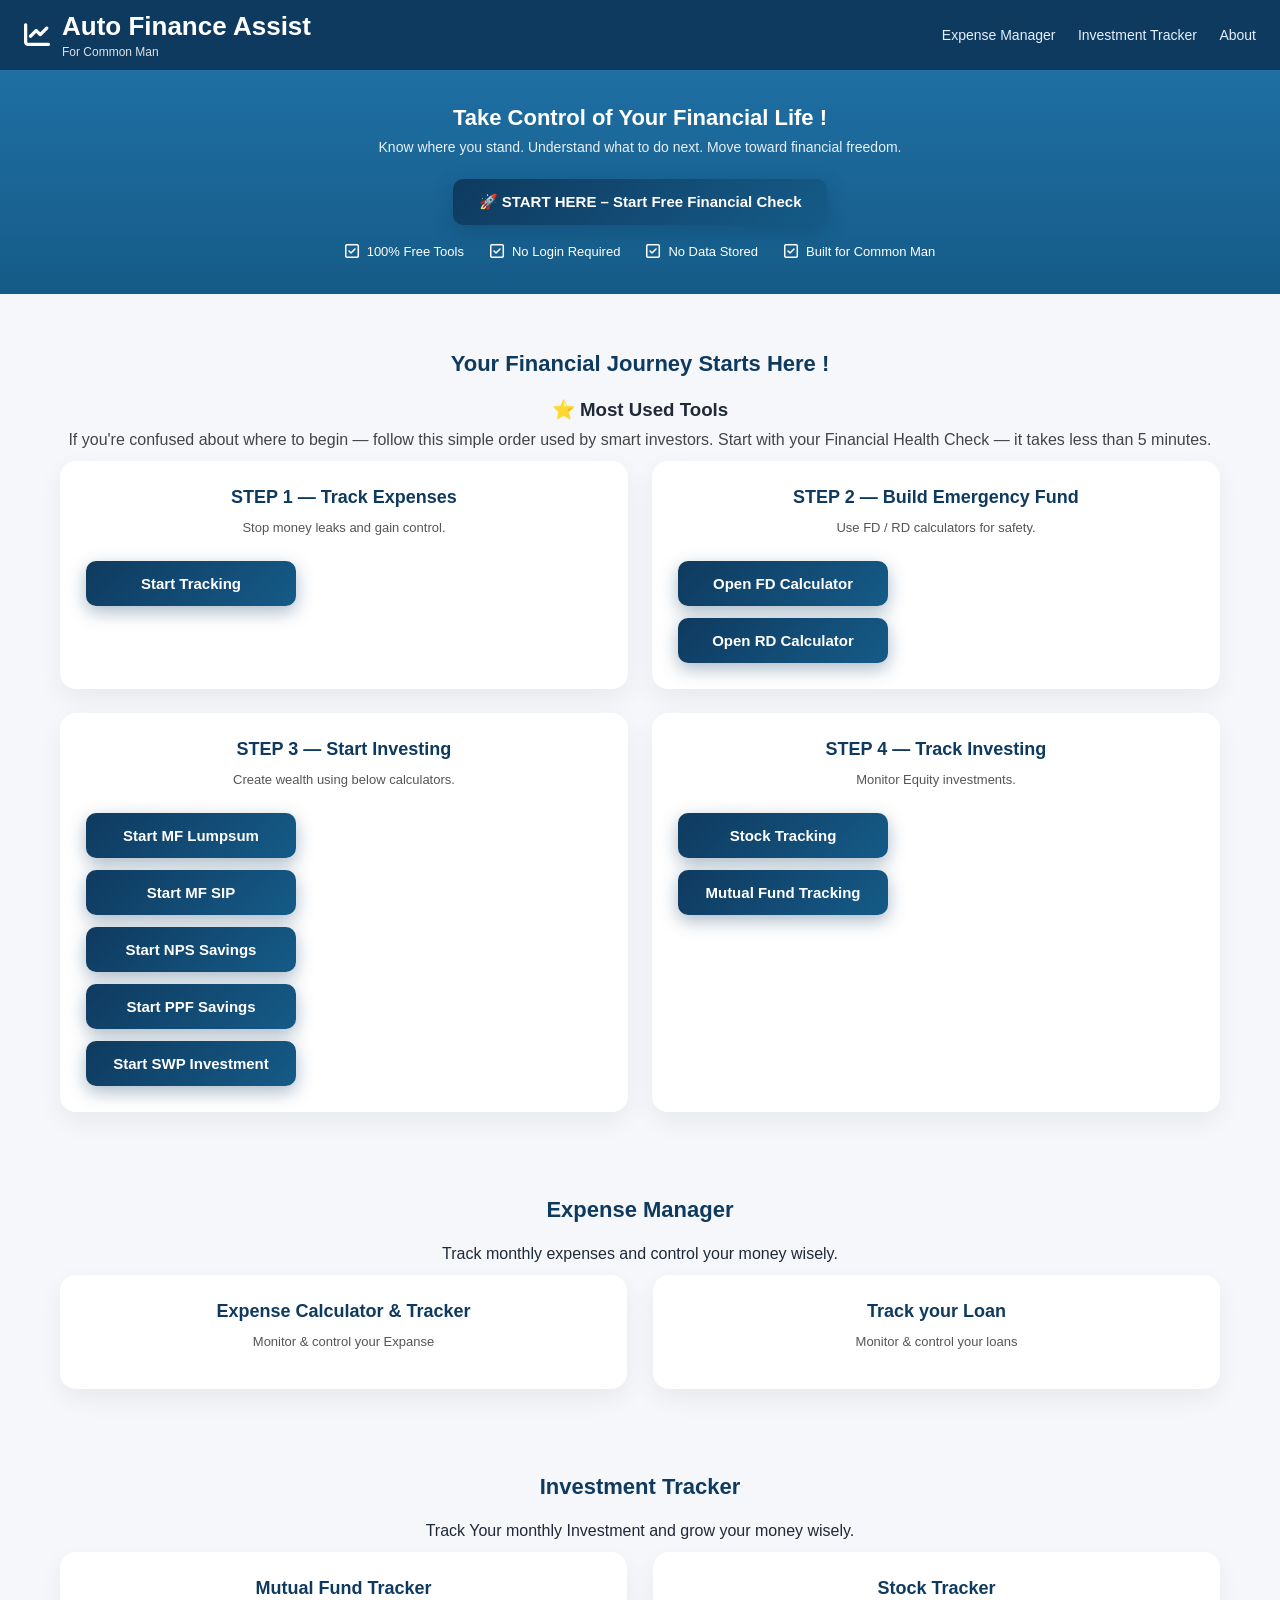
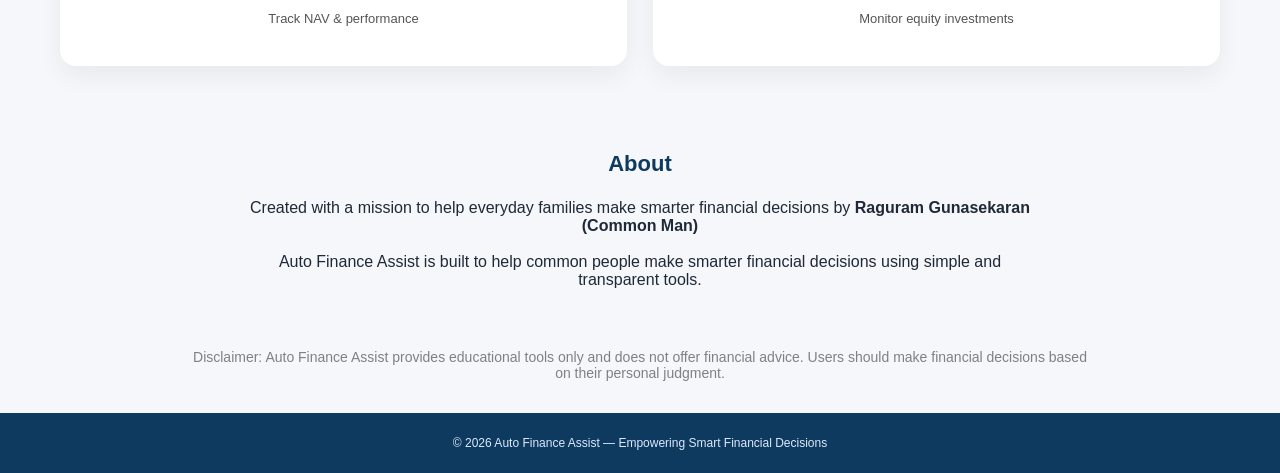
<file: index.html>
<!DOCTYPE html>
<html lang="en">

<head>
<meta charset="UTF-8">
<title>Auto Finance Assist | For Common Man</title>
<meta name="viewport" content="width=device-width, initial-scale=1.0">

<link rel="stylesheet" href="style.css">

<link rel="stylesheet"
href="https://cdnjs.cloudflare.com/ajax/libs/font-awesome/6.4.2/css/all.min.css"/>

<style>

/* ---------- GLOBAL RESET (VERY IMPORTANT) ---------- */

*{
margin:0;
padding:0;
box-sizing:border-box;
}

body{
margin:0;
}

/* ---------- HERO FIX (REMOVES HUGE GAP) ---------- */

.hero{
padding:35px 20px !important;
}

/* ---------- MAIN WIDTH ---------- */

main{
max-width:1700px;
width:96%;
margin:12px auto;
padding:0;
}

/* ---------- BUTTON ---------- */

.primary-btn{
margin-top:12px;
background:linear-gradient(135deg,#0f3a5f,#155b88);
color:white;
border:none;
padding:14px 26px;
font-size:15px;
font-weight:800;
border-radius:10px;
cursor:pointer;
box-shadow:0 6px 18px rgba(15,58,95,0.35);
transition:.25s;
white-space:nowrap;
}

.primary-btn:hover{
transform:translateY(-2px);
background:linear-gradient(135deg,#155b88,#1f6fa3);
box-shadow:0 10px 24px rgba(15,58,95,0.45);
}

/* ---------- TRUST STRIP ---------- */

.trust-strip{
display:flex;
flex-wrap:wrap;
gap:26px;
justify-content:center;
margin-top:18px;
font-weight:400;
color:white;
font-size:13px;
}

.trust-strip div{
display:flex;
align-items:center;
gap:8px;
}

.trust-strip i{
color:white;
font-size:16px;
}

/* ---------- SECTION SPACING (MAJOR FIX) ---------- */

.section{
margin-top:5px;
}

.section p{
margin:6px auto 12px auto;
max-width:900px;
text-align:center;
}

section p{
margin-bottom:8px;
}

section{
display:flow-root;
}

/* ---------- HEADING FIX ---------- */

h1,h2,h3{
margin-bottom:10px;
}

p{
margin-bottom:12px;
}

/* ---------- GLOBAL GRID ---------- */

.grid{
display:grid;
grid-template-columns:repeat(auto-fit, minmax(280px,1fr));
gap:26px;
margin-top:4px;
align-items:stretch;
width:100%;
}

/* ⭐ FORCE STEP CARDS INTO ONE PERFECT ROW */

.journey .grid{
grid-template-columns:repeat(4, 1fr);
gap:24px;
}

/* Tablet */

@media(max-width:1300px){
.journey .grid{
grid-template-columns:repeat(2,1fr);
}
}

/* Mobile */

@media(max-width:700px){
.journey .grid{
grid-template-columns:1fr;
}
}

/* ---------- CARD ---------- */

.card{
padding:26px;
border-radius:16px;
background:white;
box-shadow:0 10px 26px rgba(0,0,0,.06);
transition:.25s;
display:flex;
flex-direction:column;
width:100%;
min-width:0;
}

.card:hover{
transform:translateY(-6px);
box-shadow:0 16px 40px rgba(0,0,0,.10);
}

.card strong{
font-size:18px;
margin-bottom:6px;
}

.card p{
margin-bottom:14px;
color:#555;
}

.card .primary-btn{
align-self:flex-start;
min-width:210px;
}

/* ---------- HERO TEXT TIGHTEN ---------- */

.hero h2{
font-size:22px;
}

.hero p{
font-size:14px;
opacity:.9;
margin-top:4px;
}

</style>
</head>

<body>

<div class="top-container">

<header>
    <div class="logo">
        <span class="icon">
            <i class="fas fa-chart-line"></i>
        </span>

        <div>
            <strong>Auto Finance Assist</strong><br>
            <small>For Common Man</small>
        </div>
    </div>

    <nav>
        <a href="#expemse">Expense Manager</a>
        <a href="#tracker">Investment Tracker</a>
        <a href="#about">About</a>
    </nav>
</header>

<section class="hero">

<h2>Take Control of Your Financial Life !</h2>

<p>
Know where you stand. Understand what to do next. Move toward financial freedom.
</p>

<button class="primary-btn"
onclick="location.href='start.html'">
🚀 START HERE – Start Free Financial Check
</button>

<div class="trust-strip">

<div><i class="far fa-check-square"></i>100% Free Tools</div>
<div><i class="far fa-check-square"></i>No Login Required</div>
<div><i class="far fa-check-square"></i>No Data Stored</div>
<div><i class="far fa-check-square"></i>Built for Common Man</div>

</div>
</section>
</div>

<main>

<section class="section journey">

<h2>Your Financial Journey Starts Here !</h2>

<h3 style="text-align:center;">⭐ Most Used Tools</h3>

<p style="text-align:center;max-width:1500px;margin:6px auto 12px auto;color:#444;">
If you're confused about where to begin — follow this simple order used by smart investors.
Start with your Financial Health Check — it takes less than 5 minutes.
</p>

<div class="grid">

<div class="card">
<strong>STEP 1 — Track Expenses</strong>
<p>Stop money leaks and gain control.</p>

<button class="primary-btn"
onclick="location.href='expense.html'">
Start Tracking
</button>
</div>

<div class="card">
<strong>STEP 2 — Build Emergency Fund</strong>
<p>Use FD / RD calculators for safety.</p>

<button class="primary-btn"
onclick="location.href='fd-calculator.html'">
Open FD Calculator
</button>

<button class="primary-btn"
onclick="location.href='rd-calculator.html'">
Open RD Calculator
</button>
</div>

<div class="card">
<strong>STEP 3 — Start Investing</strong>
<p>Create wealth using below calculators.</p>

<button class="primary-btn" onclick="location.href='lumpsum-calculator.html'">Start MF Lumpsum</button>
<button class="primary-btn" onclick="location.href='sip-calculator.html'">Start MF SIP</button>
<button class="primary-btn" onclick="location.href='nps-calculator.html'">Start NPS Savings</button>
<button class="primary-btn" onclick="location.href='ppf-calculator.html'">Start PPF Savings</button>
<button class="primary-btn" onclick="location.href='swp-calculator.html'">Start SWP Investment</button>
</div>

<div class="card">
<strong>STEP 4 — Track Investing</strong>
<p>Monitor Equity investments.</p>

<button class="primary-btn"
onclick="location.href='spi-ultra-stock-tracker.html'">
Stock Tracking
</button>

<button class="primary-btn"
onclick="location.href='mutual-fund-tracker.html'">
Mutual Fund Tracking
</button>
</div>

</div>
</section>

<section id="expense" class="section">

<h2>Expense Manager</h2>

<p style="text-align:center;">
Track monthly expenses and control your money wisely.
</p>

<div class="grid">

<div class="card" onclick="location.href='expense.html'">
<strong>Expense Calculator & Tracker</strong>
<p>Monitor & control your Expanse</p>
</div>

<div class="card" onclick="location.href='loan-calculator.html'">
<strong>Track your Loan</strong>
<p>Monitor & control your loans</p>
</div>

</div>
</section>

<section id="tracker" class="section">

<h2>Investment Tracker</h2>

<p style="text-align:center;">
Track Your monthly Investment and grow your money wisely.
</p>

<div class="grid">

<div class="card" onclick="location.href='mutual-fund-tracker.html'">
<strong>Mutual Fund Tracker</strong>
<p>Track NAV & performance</p>
</div>

<div class="card" onclick="location.href='spi-ultra-stock-tracker.html'">
<strong>Stock Tracker</strong>
<p>Monitor equity investments</p>
</div>

</div>
</section>

<section id="about" class="section">

<h2>About</h2>

<p style="max-width:800px; margin:auto; text-align:center;">
Created with a mission to help everyday families make smarter financial decisions by
<strong>Raguram Gunasekaran (Common Man)</strong><br><br>
Auto Finance Assist is built to help common people make smarter financial decisions using simple and transparent tools.
</p>

</section>

<div style="max-width:900px; margin:20px auto; font-size:14px; text-align:center; color:gray;">
Disclaimer: Auto Finance Assist provides educational tools only and does not offer financial advice.
Users should make financial decisions based on their personal judgment.
</div>

</main>

<footer>
© 2026 Auto Finance Assist — Empowering Smart Financial Decisions
</footer>

</body>
</html>
</file>
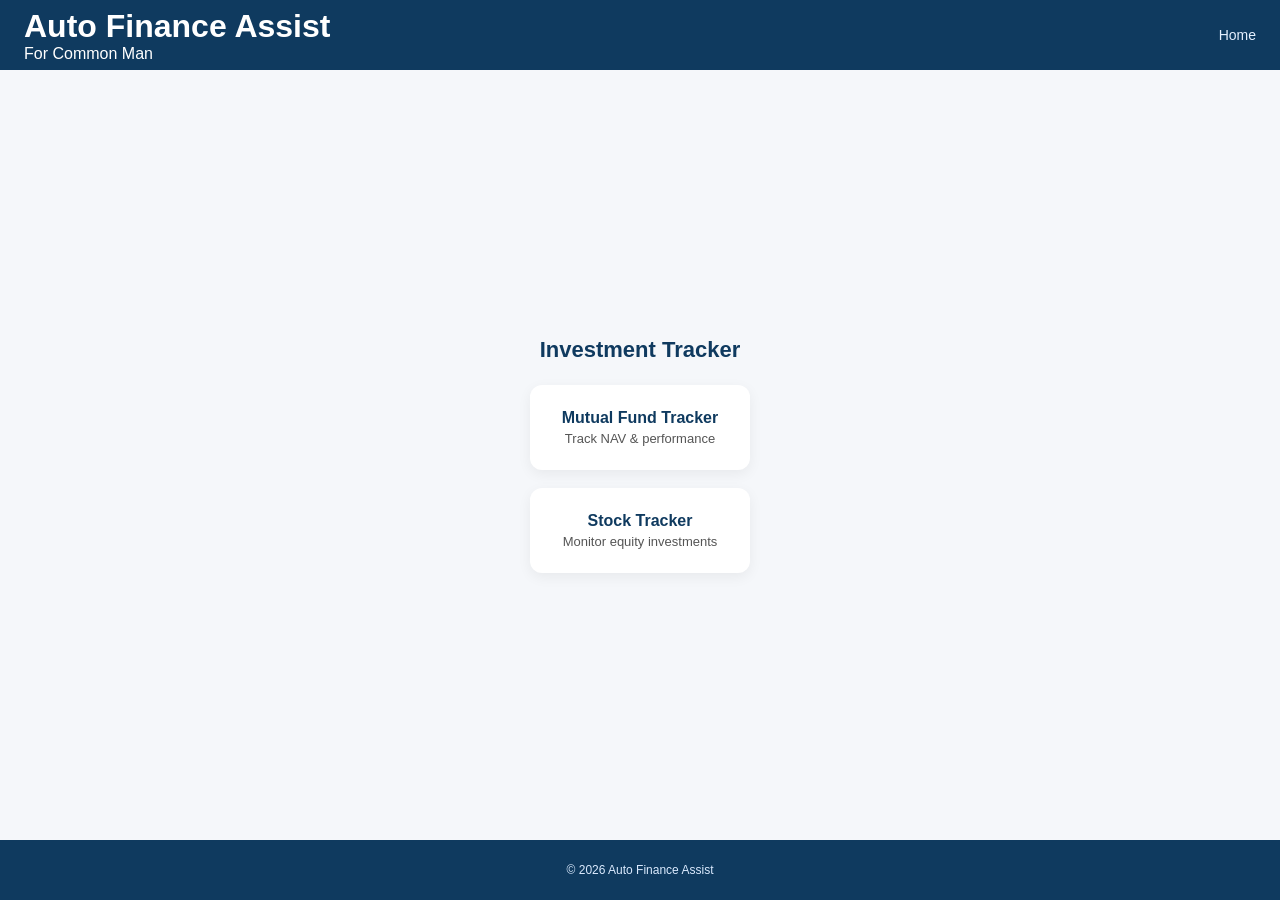
<file: trackers/index.html>
<!DOCTYPE html>
<html lang="en">
<head>
    <meta charset="UTF-8">
    <title>Investment Tracker | Auto Finance Assist</title>
    <meta name="viewport" content="width=device-width, initial-scale=1.0">
    <link rel="stylesheet" href="../style.css">
</head>
<body>

<header>
    <div>
        <h1>Auto Finance Assist</h1>
        <p>For Common Man</p>
    </div>
    <nav>
        <a href="../index.html">Home</a>
    </nav>
</header>

<section class="section">
    <h2>Investment Tracker</h2>

    <div class="grid">
        <div class="card" onclick="location.href='mutual-fund-tracker.html'">
            <strong>Mutual Fund Tracker</strong>
            <p>Track NAV & performance</p>
        </div>

        <div class="card" onclick="location.href='stock-tracker.html'">
            <strong>Stock Tracker</strong>
            <p>Monitor equity investments</p>
        </div>
    </div>
</section>

<footer>
    <p>© 2026 Auto Finance Assist</p>
</footer>

</body>
</html>
</file>
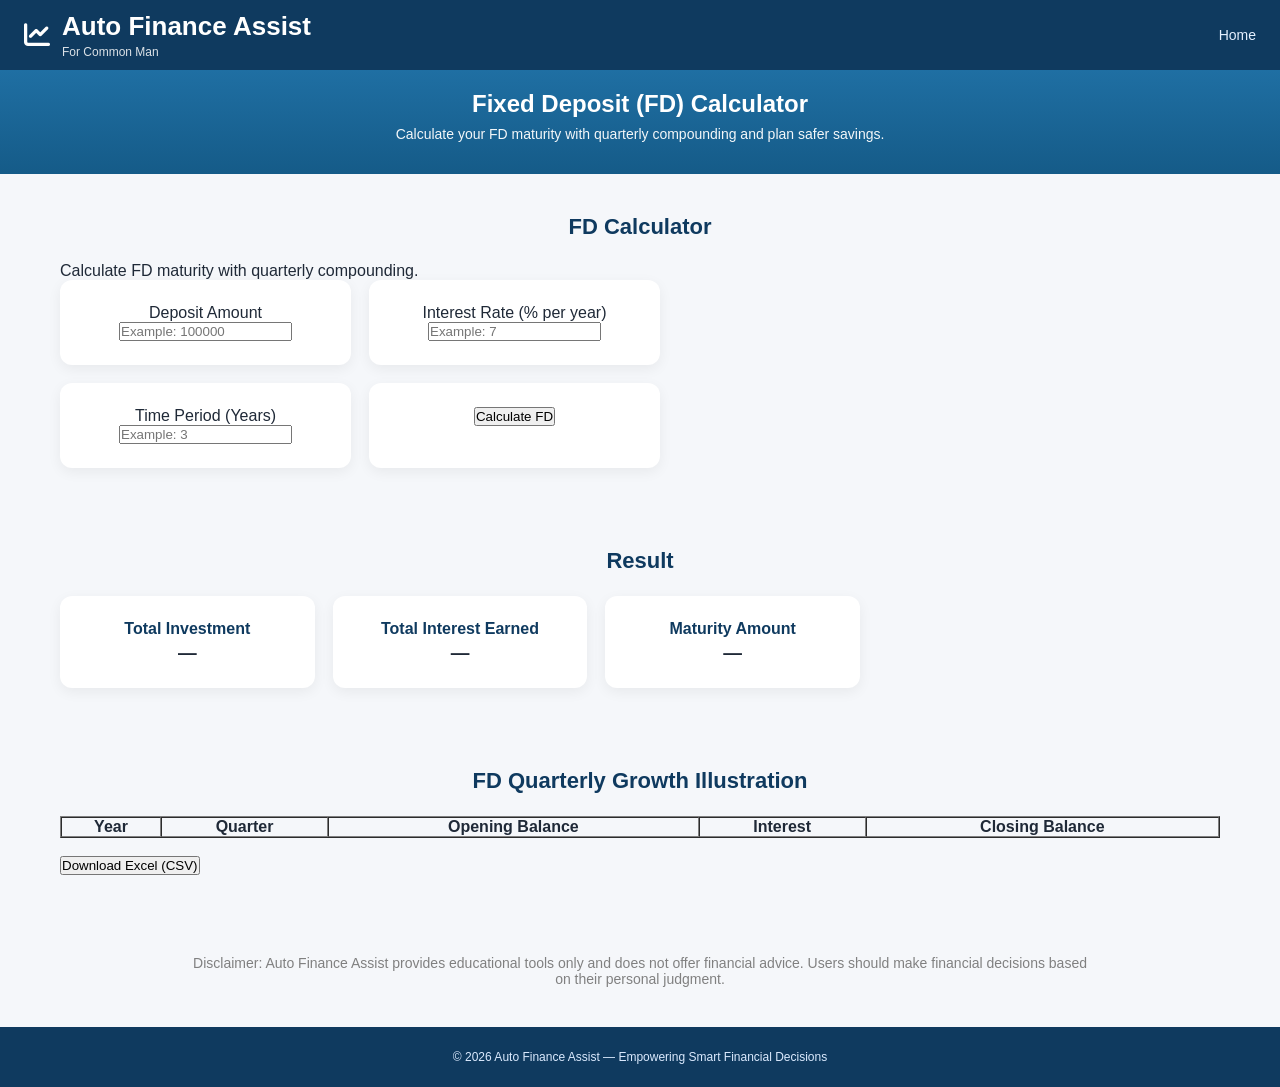
<file: fd-calculator.html>
<!DOCTYPE html>
<html lang="en">
<head>
<meta charset="UTF-8">
<title>FD Calculator | Auto Finance Assist</title>
<meta name="viewport" content="width=device-width, initial-scale=1.0">
<link rel="stylesheet" href="style.css">

<!-- Font Awesome (MATCH INDEX) -->
<link rel="stylesheet" href="https://cdnjs.cloudflare.com/ajax/libs/font-awesome/6.4.2/css/all.min.css"/>

</head>

<body>

<!-- ✅ FIXED TOP AREA -->
<div class="top-container">

<header>
    <div class="logo">
        <span class="icon"><i class="fas fa-chart-line"></i></span>
        <div>
            <strong>Auto Finance Assist</strong><br>
            <small>For Common Man</small>
        </div>
    </div>

    <nav>
        <a href="index.html">Home</a>
    </nav>
</header>

<!-- ✅ HERO (MATCH STYLE) -->
<section class="hero">
    <h2>Fixed Deposit (FD) Calculator</h2>
    <p>Calculate your FD maturity with quarterly compounding and plan safer savings.</p>
</section>

</div>


<!-- ✅ MAIN -->
<main>

<section class="section light">
    <h2>FD Calculator</h2>
    <p>Calculate FD maturity with quarterly compounding.</p>

    <div class="grid" style="max-width:600px">

        <div class="card">
            <label>Deposit Amount</label><br>
            <input type="number" id="principal" placeholder="Example: 100000">
        </div>

        <div class="card">
            <label>Interest Rate (% per year)</label><br>
            <input type="number" id="rate" placeholder="Example: 7">
        </div>

        <div class="card">
            <label>Time Period (Years)</label><br>
            <input type="number" id="years" placeholder="Example: 3">
        </div>

        <div class="card">
            <button onclick="calculateFD()">Calculate FD</button>
        </div>

    </div>
</section>

<section class="section">
    <h2>Result</h2>

    <div class="grid" style="max-width:800px">

        <div class="card">
            <p><strong>Total Investment</strong></p>
            <h3 id="investment">—</h3>
        </div>

        <div class="card">
            <p><strong>Total Interest Earned</strong></p>
            <h3 id="interest">—</h3>
        </div>

        <div class="card">
            <p><strong>Maturity Amount</strong></p>
            <h3 id="maturity">—</h3>
        </div>

    </div>
</section>

<section class="section">
    <h2>FD Quarterly Growth Illustration</h2>

    <div style="overflow-x:auto;">
        <table id="fdTable" border="1" cellpadding="8" cellspacing="0" width="100%">
            <thead>
                <tr>
                    <th>Year</th>
                    <th>Quarter</th>
                    <th>Opening Balance</th>
                    <th>Interest</th>
                    <th>Closing Balance</th>
                </tr>
            </thead>
            <tbody></tbody>
        </table>
    </div>

    <br>
    <button onclick="downloadFDExcel()">Download Excel (CSV)</button>
</section>

  <div style="max-width:900px; margin:40px auto; font-size:14px; text-align:center; color:gray;">
    Disclaimer: Auto Finance Assist provides educational tools only and does not offer financial advice. 
    Users should make financial decisions based on their personal judgment.
    </div>
</main>


<!-- ✅ MATCHING FOOTER -->
<footer>
© 2026 Auto Finance Assist — Empowering Smart Financial Decisions
</footer>


<script>
let fdData = [];

function calculateFD() {
    const principal = Number(document.getElementById("principal").value);
    const annualRate = Number(document.getElementById("rate").value) / 100;
    const years = Number(document.getElementById("years").value);

    if (!principal || !annualRate || !years) {
        alert("Please enter all values correctly");
        return;
    }

    const quarterlyRate = annualRate / 4;
    const totalQuarters = years * 4;
    let balance = principal;

    fdData = [];
    const tableBody = document.querySelector("#fdTable tbody");
    tableBody.innerHTML = "";

    for (let q = 1; q <= totalQuarters; q++) {
        const opening = balance;
        const interest = opening * quarterlyRate;
        balance += interest;

        const year = Math.ceil(q / 4);
        const quarter = ((q - 1) % 4) + 1;

        fdData.push({
            year,
            quarter,
            opening,
            interest,
            closing: balance
        });

        const row = `
            <tr>
                <td>${year}</td>
                <td>Q${quarter}</td>
                <td>${opening.toFixed(2)}</td>
                <td>${interest.toFixed(2)}</td>
                <td>${balance.toFixed(2)}</td>
            </tr>
        `;
        tableBody.insertAdjacentHTML("beforeend", row);
    }

    const maturity = balance;
    const interestEarned = maturity - principal;

    document.getElementById("investment").textContent = principal.toFixed(2);
    document.getElementById("interest").textContent = interestEarned.toFixed(2);
    document.getElementById("maturity").textContent = maturity.toFixed(2);
}

function downloadFDExcel() {
    if (fdData.length === 0) {
        alert("Please calculate FD first");
        return;
    }

    let csv = "Year,Quarter,Opening Balance,Interest,Closing Balance\n";

    fdData.forEach(r => {
        csv += `${r.year},Q${r.quarter},${r.opening.toFixed(2)},${r.interest.toFixed(2)},${r.closing.toFixed(2)}\n`;
    });

    const blob = new Blob([csv], { type: "text/csv" });
    const url = URL.createObjectURL(blob);

    const a = document.createElement("a");
    a.href = url;
    a.download = "FD_Quarterly_Projection.csv";
    a.click();

    URL.revokeObjectURL(url);
}
</script>

</body>
</html>
</file>
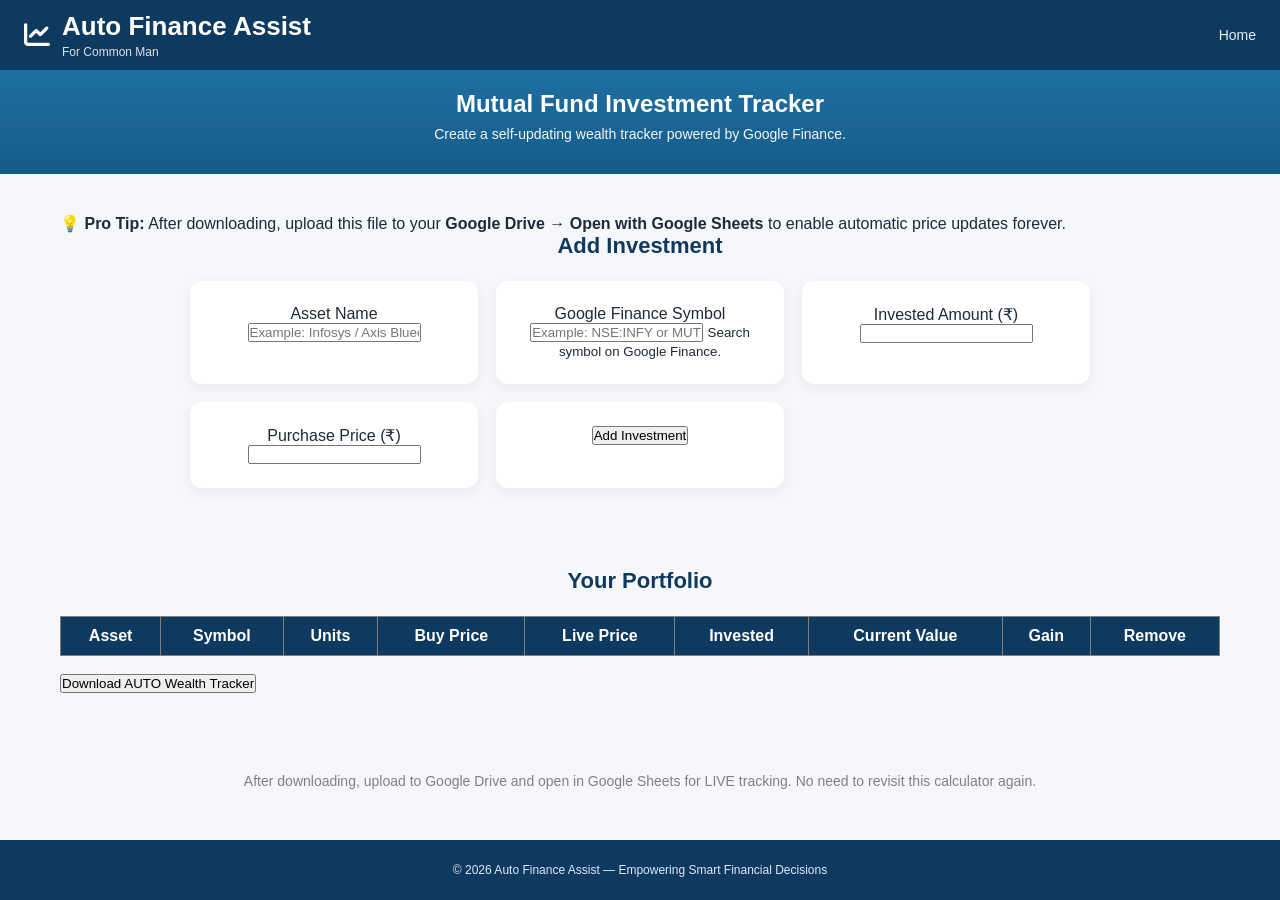
<file: mutual-fund-tracker.html>
<!DOCTYPE html>
<html lang="en">
<head>
<meta charset="UTF-8">
<title>SPI Mutual Fund Ultra Tracker | Auto Finance Assist</title>
<meta name="viewport" content="width=device-width, initial-scale=1.0">
<link rel="stylesheet" href="style.css">

<link rel="stylesheet" href="https://cdnjs.cloudflare.com/ajax/libs/font-awesome/6.4.2/css/all.min.css"/>

<style>
table{border-collapse:collapse;}
th{background:#0f3a5f;color:white;}
td,th{text-align:center;padding:10px;}
</style>
</head>

<body>

<div class="top-container">

<header>
    <div class="logo">
        <span class="icon"><i class="fas fa-chart-line"></i></span>
        <div>
            <strong>Auto Finance Assist</strong><br>
            <small>For Common Man</small>
        </div>
    </div>

    <nav>
        <a href="index.html">Home</a>
    </nav>
</header>

<section class="hero">
    <h2>Mutual Fund Investment Tracker</h2>
    <p>Create a self-updating wealth tracker powered by Google Finance.</p>
</section>

</div>

<main>

<section class="section light">

<div class="pro-tip">
💡 <strong>Pro Tip:</strong> After downloading, upload this file to your 
<b>Google Drive → Open with Google Sheets</b> to enable automatic price updates forever.
</div>

<h2>Add Investment</h2>

<div class="grid" style="max-width:900px;margin:auto">

<div class="card">
<label>Asset Name</label><br>
<input id="name" placeholder="Example: Infosys / Axis Bluechip">
</div>

<div class="card">
<label>Google Finance Symbol</label><br>
<input id="symbol" placeholder="Example: NSE:INFY or MUTF_IN:AXIS_BLUECHIP">
<small>Search symbol on Google Finance.</small>
</div>

<div class="card">
<label>Invested Amount (₹)</label><br>
<input id="amount" type="number">
</div>

<div class="card">
<label>Purchase Price (₹)</label><br>
<input id="price" type="number">
</div>

<div class="card">
<button onclick="add()">Add Investment</button>
</div>

</div>
</section>


<section class="section">

<h2>Your Portfolio</h2>

<div style="overflow-x:auto;">
<table width="100%" border="1">
<thead>
<tr>
<th>Asset</th>
<th>Symbol</th>
<th>Units</th>
<th>Buy Price</th>
<th>Live Price</th>
<th>Invested</th>
<th>Current Value</th>
<th>Gain</th>
<th>Remove</th>
</tr>
</thead>

<tbody id="table"></tbody>
</table>
</div>

<br>

<button onclick="downloadSheet()">Download AUTO Wealth Tracker</button>

</section>

<div style="max-width:900px;margin:40px auto;font-size:14px;text-align:center;color:gray;">
After downloading, upload to Google Drive and open in Google Sheets for LIVE tracking.
No need to revisit this calculator again.
</div>

</main>

<footer>
© 2026 Auto Finance Assist — Empowering Smart Financial Decisions
</footer>


<script>

let data = JSON.parse(localStorage.getItem("ultraTracker")) || [];

function add(){

const name=document.getElementById("name").value;
const symbol=document.getElementById("symbol").value;
const amount=Number(document.getElementById("amount").value);
const price=Number(document.getElementById("price").value);

if(!name||!symbol||!amount||!price)
return alert("Please fill all fields");

const units=amount/price;

data.push({name,symbol,amount,price,units});

localStorage.setItem("ultraTracker",JSON.stringify(data));

render();
}

function render(){

const tbody=document.getElementById("table");
tbody.innerHTML="";

data.forEach((d,i)=>{

tbody.innerHTML+=`
<tr>
<td>${d.name}</td>
<td>${d.symbol}</td>
<td>${d.units.toFixed(2)}</td>
<td>${d.price}</td>
<td>Live via Google Sheet</td>
<td>₹${d.amount}</td>
<td>Auto</td>
<td>Auto</td>
<td><button onclick="remove(${i})">X</button></td>
</tr>
`;
});
}

function remove(i){
data.splice(i,1);
localStorage.setItem("ultraTracker",JSON.stringify(data));
render();
}


/* DOWNLOAD GOOGLE SHEET READY FILE */

function downloadSheet(){

if(data.length===0)
return alert("Add investments first");

let csv=`Asset,Symbol,Units,Buy Price,Live Price,Invested,Current Value,Gain\n`;

data.forEach(d=>{

csv+=`${d.name},
${d.symbol},
${d.units},
${d.price},
=GOOGLEFINANCE("${d.symbol}","price"),
${d.amount},
=C2*E2,
=G2-F2\n`;

});

const blob=new Blob([csv],{type:"text/csv"});
const a=document.createElement("a");

a.href=URL.createObjectURL(blob);
a.download="AUTO_FINANCE_ASSIST_TRACKER.csv";
a.click();
}

render();

</script>

</body>
</html>
</file>
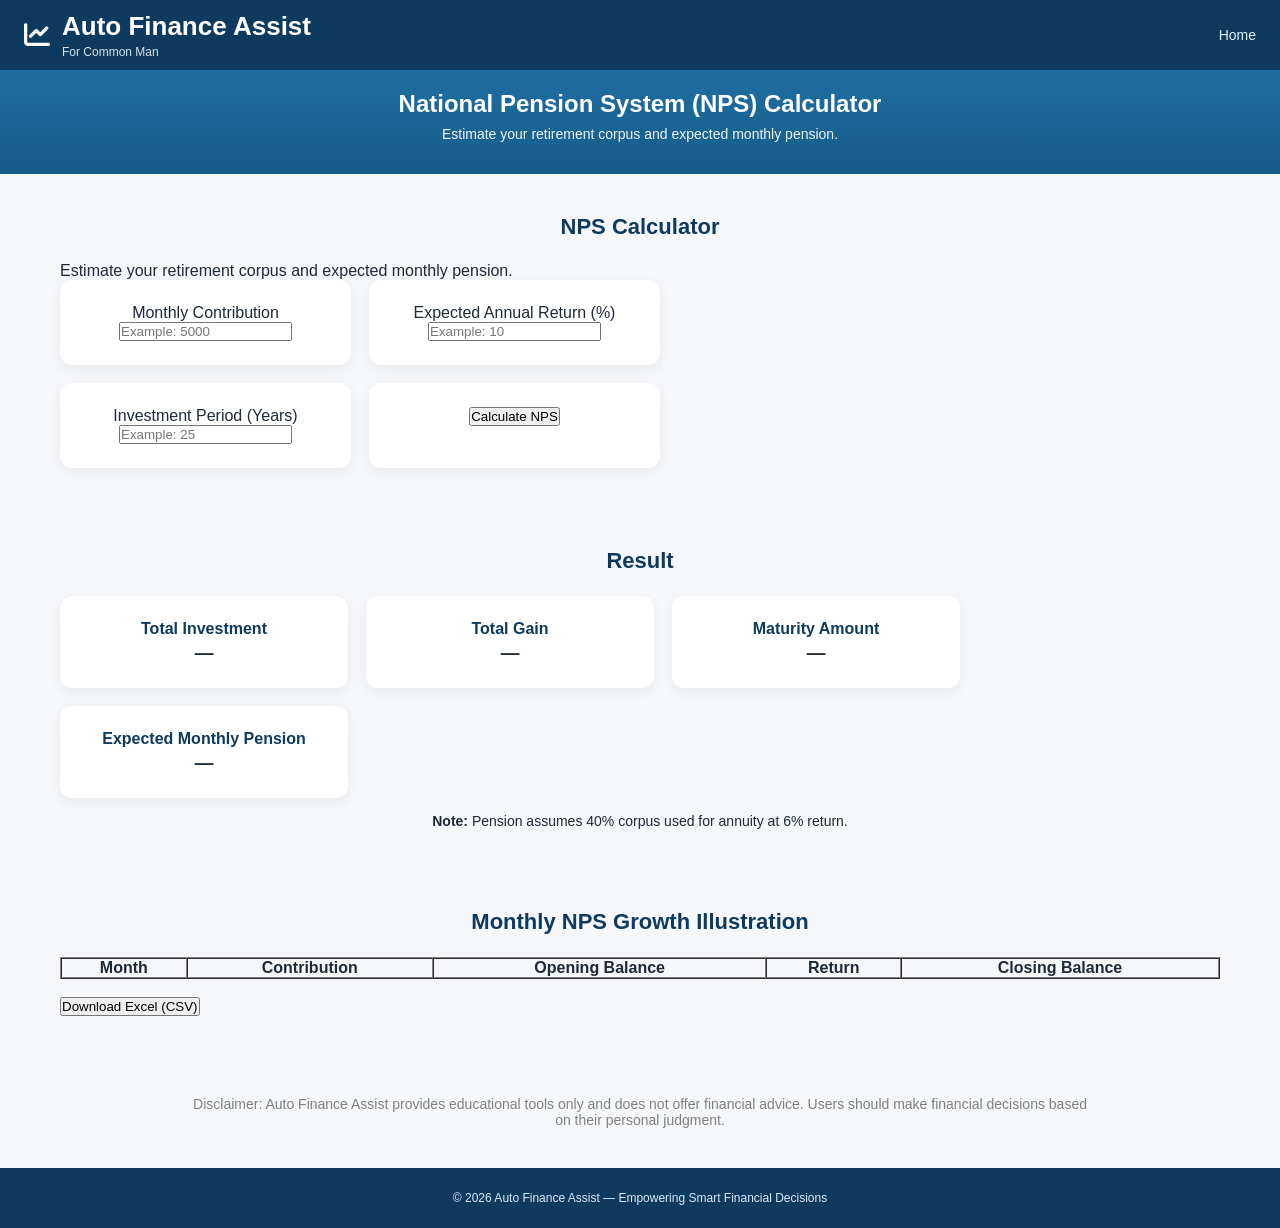
<file: nps-calculator.html>
<!DOCTYPE html>
<html lang="en">
<head>
<meta charset="UTF-8">
<title>NPS Calculator | Auto Finance Assist</title>
<meta name="viewport" content="width=device-width, initial-scale=1.0">
<link rel="stylesheet" href="style.css">

<!-- Font Awesome (MATCH FD) -->
<link rel="stylesheet" href="https://cdnjs.cloudflare.com/ajax/libs/font-awesome/6.4.2/css/all.min.css"/>

</head>

<body>

<!-- ✅ FIXED TOP AREA -->
<div class="top-container">

<header>
    <div class="logo">
        <span class="icon"><i class="fas fa-chart-line"></i></span>
        <div>
            <strong>Auto Finance Assist</strong><br>
            <small>For Common Man</small>
        </div>
    </div>

    <nav>
        <a href="index.html">Home</a>
    </nav>
</header>

<!-- ✅ HERO -->
<section class="hero">
    <h2>National Pension System (NPS) Calculator</h2>
    <p>Estimate your retirement corpus and expected monthly pension.</p>
</section>

</div>


<!-- ✅ MAIN -->
<main>

<!-- INPUT -->
<section class="section light">
    <h2>NPS Calculator</h2>
    <p>Estimate your retirement corpus and expected monthly pension.</p>

    <div class="grid" style="max-width:600px">

        <div class="card">
            <label>Monthly Contribution</label><br>
            <input type="number" id="monthly" placeholder="Example: 5000">
        </div>

        <div class="card">
            <label>Expected Annual Return (%)</label><br>
            <input type="number" id="rate" placeholder="Example: 10">
        </div>

        <div class="card">
            <label>Investment Period (Years)</label><br>
            <input type="number" id="years" placeholder="Example: 25">
        </div>

        <div class="card">
            <button onclick="calculateNPS()">Calculate NPS</button>
        </div>

    </div>
</section>


<!-- RESULT -->
<section class="section">
    <h2>Result</h2>

    <div class="grid" style="max-width:900px">

        <div class="card">
            <p><strong>Total Investment</strong></p>
            <h3 id="investment">—</h3>
        </div>

        <div class="card">
            <p><strong>Total Gain</strong></p>
            <h3 id="gain">—</h3>
        </div>

        <div class="card">
            <p><strong>Maturity Amount</strong></p>
            <h3 id="maturity">—</h3>
        </div>

        <div class="card">
            <p><strong>Expected Monthly Pension</strong></p>
            <h3 id="pension">—</h3>
        </div>

    </div>

    <p style="font-size:14px;margin-top:15px;text-align:center;">
        <strong>Note:</strong> Pension assumes 40% corpus used for annuity at 6% return.
    </p>

</section>


<!-- TABLE -->
<section class="section">
    <h2>Monthly NPS Growth Illustration</h2>

    <div style="overflow-x:auto;">
        <table id="npsTable" border="1" cellpadding="8" cellspacing="0" width="100%">
            <thead>
                <tr>
                    <th>Month</th>
                    <th>Contribution</th>
                    <th>Opening Balance</th>
                    <th>Return</th>
                    <th>Closing Balance</th>
                </tr>
            </thead>
            <tbody></tbody>
        </table>
    </div>

    <br>
    <button onclick="downloadNPSExcel()">Download Excel (CSV)</button>
</section>

<div style="max-width:900px; margin:40px auto; font-size:14px; text-align:center; color:gray;">
Disclaimer: Auto Finance Assist provides educational tools only and does not offer financial advice. 
Users should make financial decisions based on their personal judgment.
</div>

</main>


<!-- ✅ MATCHING FOOTER -->
<footer>
© 2026 Auto Finance Assist — Empowering Smart Financial Decisions
</footer>


<script>

let npsData = [];

function calculateNPS(){

    const P = Number(document.getElementById("monthly").value);
    const annualRate = Number(document.getElementById("rate").value)/100;
    const years = Number(document.getElementById("years").value);

    if(!P || !annualRate || !years){
        alert("Please enter all values correctly");
        return;
    }

    const months = years*12;
    const monthlyRate = annualRate/12;
    let balance = 0;

    npsData = [];
    const tableBody = document.querySelector("#npsTable tbody");
    tableBody.innerHTML="";

    for(let m=1;m<=months;m++){

        const opening = balance + P;
        const gain = opening * monthlyRate;
        balance = opening + gain;

        npsData.push({month:m,contribution:P,opening,gain,closing:balance});

        tableBody.insertAdjacentHTML("beforeend",`
        <tr>
            <td>${m}</td>
            <td>${P.toFixed(2)}</td>
            <td>${opening.toFixed(2)}</td>
            <td>${gain.toFixed(2)}</td>
            <td>${balance.toFixed(2)}</td>
        </tr>`);
    }

    const investment = P*months;
    const maturity = balance;
    const gain = maturity - investment;

    const annuityCorpus = maturity*0.40;
    const monthlyPension = (annuityCorpus*0.06)/12;

    document.getElementById("investment").textContent = investment.toFixed(2);
    document.getElementById("gain").textContent = gain.toFixed(2);
    document.getElementById("maturity").textContent = maturity.toFixed(2);
    document.getElementById("pension").textContent = monthlyPension.toFixed(2);
}


function downloadNPSExcel(){

    if(npsData.length===0){
        alert("Please calculate NPS first");
        return;
    }

    let csv="Month,Contribution,Opening Balance,Return,Closing Balance\n";

    npsData.forEach(r=>{
        csv+=`${r.month},${r.contribution.toFixed(2)},${r.opening.toFixed(2)},${r.gain.toFixed(2)},${r.closing.toFixed(2)}\n`;
    });

    const blob = new Blob([csv],{type:"text/csv"});
    const url = URL.createObjectURL(blob);

    const a=document.createElement("a");
    a.href=url;
    a.download="NPS_Monthly_Projection.csv";
    a.click();

    URL.revokeObjectURL(url);
}

</script>

</body>
</html>
</file>
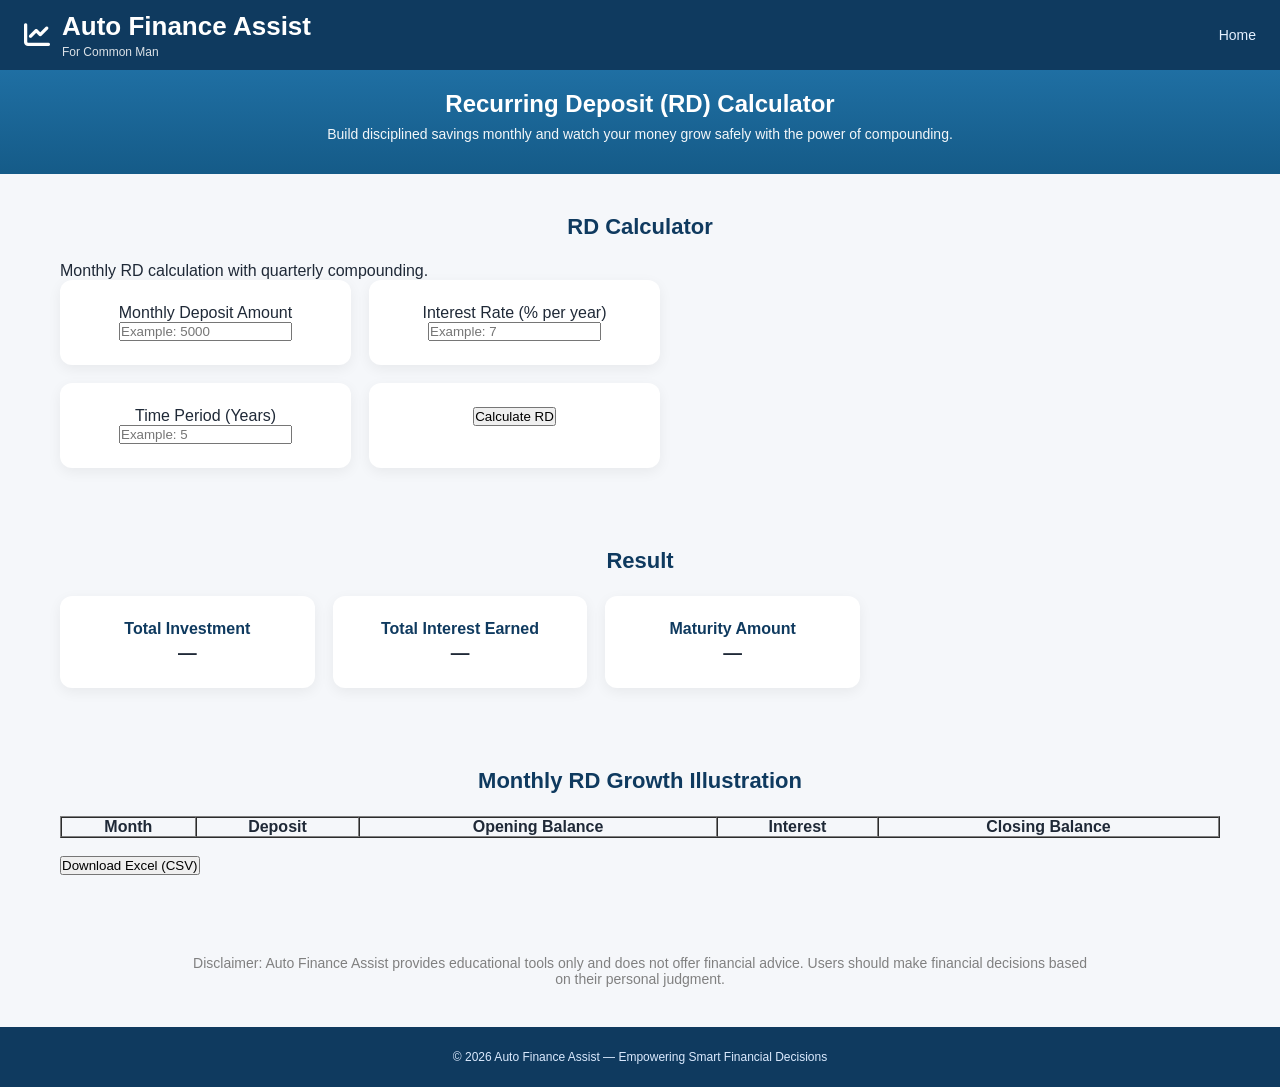
<file: rd-calculator.html>
<!DOCTYPE html>
<html lang="en">
<head>
<meta charset="UTF-8">
<title>RD Calculator | Auto Finance Assist</title>
<meta name="viewport" content="width=device-width, initial-scale=1.0">
<link rel="stylesheet" href="style.css">

<!-- ✅ Font Awesome (MATCH INDEX) -->
<link rel="stylesheet" href="https://cdnjs.cloudflare.com/ajax/libs/font-awesome/6.4.2/css/all.min.css"/>

</head>

<body>

<!-- ✅ FIXED TOP AREA -->
<div class="top-container">

<header>
    <div class="logo">
        <span class="icon"><i class="fas fa-chart-line"></i></span>
        <div>
            <strong>Auto Finance Assist</strong><br>
            <small>For Common Man</small>
        </div>
    </div>

    <nav>
        <a href="index.html">Home</a>
    </nav>
</header>

<!-- ✅ HERO -->
<section class="hero">
    <h2>Recurring Deposit (RD) Calculator</h2>
    <p>Build disciplined savings monthly and watch your money grow safely with the power of compounding.</p>
</section>

</div>


<!-- ✅ MAIN -->
<main>

<section class="section light">
    <h2>RD Calculator</h2>
    <p>Monthly RD calculation with quarterly compounding.</p>

    <div class="grid" style="max-width:600px">

        <div class="card">
            <label>Monthly Deposit Amount</label><br>
            <input type="number" id="monthly" placeholder="Example: 5000">
        </div>

        <div class="card">
            <label>Interest Rate (% per year)</label><br>
            <input type="number" id="rate" placeholder="Example: 7">
        </div>

        <div class="card">
            <label>Time Period (Years)</label><br>
            <input type="number" id="years" placeholder="Example: 5">
        </div>

        <div class="card">
            <button onclick="calculateRD()">Calculate RD</button>
        </div>

    </div>
</section>

<section class="section">
    <h2>Result</h2>

    <div class="grid" style="max-width:800px">

        <div class="card">
            <p><strong>Total Investment</strong></p>
            <h3 id="investment">—</h3>
        </div>

        <div class="card">
            <p><strong>Total Interest Earned</strong></p>
            <h3 id="interest">—</h3>
        </div>

        <div class="card">
            <p><strong>Maturity Amount</strong></p>
            <h3 id="maturity">—</h3>
        </div>

    </div>
</section>

<section class="section">
    <h2>Monthly RD Growth Illustration</h2>

    <div style="overflow-x:auto;">
        <table id="rdTable" border="1" cellpadding="8" cellspacing="0" width="100%">
            <thead>
                <tr>
                    <th>Month</th>
                    <th>Deposit</th>
                    <th>Opening Balance</th>
                    <th>Interest</th>
                    <th>Closing Balance</th>
                </tr>
            </thead>
            <tbody></tbody>
        </table>
    </div>

    <br>
    <button onclick="downloadRDExcel()">Download Excel (CSV)</button>
</section>


<!-- ✅ Disclaimer -->
<div style="max-width:900px; margin:40px auto; font-size:14px; text-align:center; color:gray;">
Disclaimer: Auto Finance Assist provides educational tools only and does not offer financial advice. 
Users should make financial decisions based on their personal judgment.
</div>

</main>


<!-- ✅ MATCHING FOOTER -->
<footer>
© 2026 Auto Finance Assist — Empowering Smart Financial Decisions
</footer>



<script>
let rdData = [];

function calculateRD() {
    const P = Number(document.getElementById("monthly").value);
    const rate = Number(document.getElementById("rate").value) / 100;
    const years = Number(document.getElementById("years").value);

    if (!P || !rate || !years) {
        alert("Please enter all values correctly");
        return;
    }

    const months = years * 12;
    const quarterlyRate = rate / 4;
    let balance = 0;

    rdData = [];
    const tableBody = document.querySelector("#rdTable tbody");
    tableBody.innerHTML = "";

    for (let m = 1; m <= months; m++) {
        const opening = balance + P;
        let interest = 0;

        // Apply interest every 3 months
        if (m % 3 === 0) {
            interest = opening * quarterlyRate;
        }

        balance = opening + interest;

        rdData.push({
            month: m,
            deposit: P,
            opening,
            interest,
            closing: balance
        });

        const row = `
            <tr>
                <td>${m}</td>
                <td>${P.toFixed(2)}</td>
                <td>${opening.toFixed(2)}</td>
                <td>${interest.toFixed(2)}</td>
                <td>${balance.toFixed(2)}</td>
            </tr>
        `;
        tableBody.insertAdjacentHTML("beforeend", row);
    }

    const investment = P * months;
    const interestEarned = balance - investment;

    document.getElementById("investment").textContent = investment.toFixed(2);
    document.getElementById("interest").textContent = interestEarned.toFixed(2);
    document.getElementById("maturity").textContent = balance.toFixed(2);
}

function downloadRDExcel() {
    if (rdData.length === 0) {
        alert("Please calculate RD first");
        return;
    }

    let csv = "Month,Deposit,Opening Balance,Interest,Closing Balance\n";

    rdData.forEach(r => {
        csv += `${r.month},${r.deposit.toFixed(2)},${r.opening.toFixed(2)},${r.interest.toFixed(2)},${r.closing.toFixed(2)}\n`;
    });

    const blob = new Blob([csv], { type: "text/csv" });
    const url = URL.createObjectURL(blob);

    const a = document.createElement("a");
    a.href = url;
    a.download = "RD_Monthly_Projection.csv";
    a.click();

    URL.revokeObjectURL(url);
}
</script>

</body>
</html>
</file>
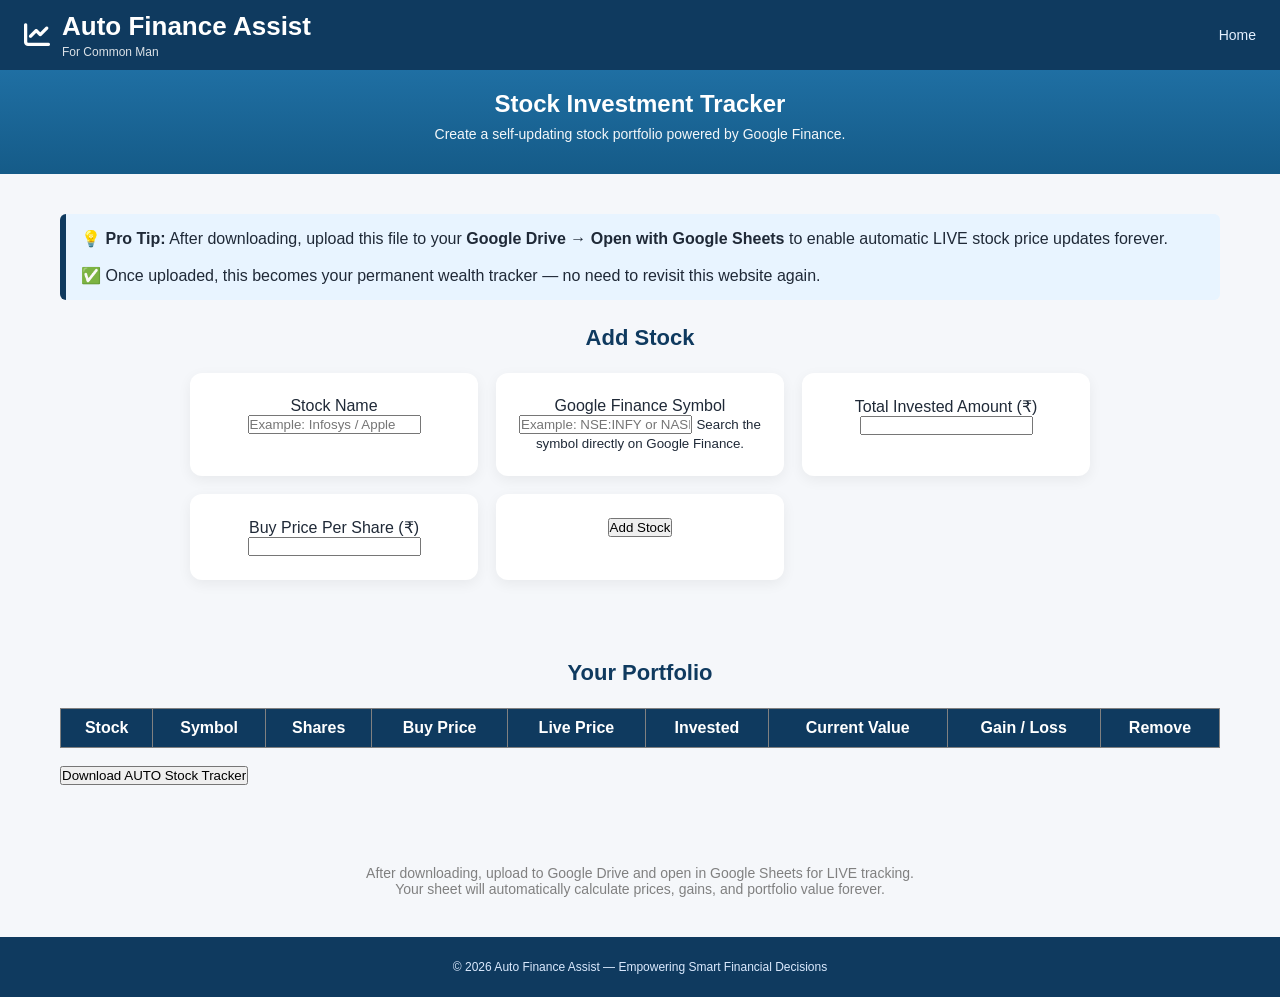
<file: spi-ultra-stock-tracker.html>
<!DOCTYPE html>
<html lang="en">
<head>
<meta charset="UTF-8">
<title>SPI Stock Ultra Tracker | Auto Finance Assist</title>
<meta name="viewport" content="width=device-width, initial-scale=1.0">
<link rel="stylesheet" href="style.css">

<link rel="stylesheet" href="https://cdnjs.cloudflare.com/ajax/libs/font-awesome/6.4.2/css/all.min.css"/>

<style>
table{border-collapse:collapse;}
th{background:#0f3a5f;color:white;}
td,th{text-align:center;padding:10px;}
.pro-tip{
background:#e8f4ff;
border-left:6px solid #0f3a5f;
padding:15px;
margin-bottom:25px;
border-radius:6px;
}
</style>
</head>

<body>

<div class="top-container">

<header>
    <div class="logo">
        <span class="icon"><i class="fas fa-chart-line"></i></span>
        <div>
            <strong>Auto Finance Assist</strong><br>
            <small>For Common Man</small>
        </div>
    </div>

    <nav>
        <a href="index.html">Home</a>
    </nav>
</header>

<section class="hero">
    <h2>Stock Investment Tracker</h2>
    <p>Create a self-updating stock portfolio powered by Google Finance.</p>
</section>

</div>

<main>

<section class="section light">

<div class="pro-tip">
💡 <strong>Pro Tip:</strong> After downloading, upload this file to your 
<b>Google Drive → Open with Google Sheets</b> to enable automatic LIVE stock price updates forever.
<br><br>
✅ Once uploaded, this becomes your permanent wealth tracker — no need to revisit this website again.
</div>

<h2>Add Stock</h2>

<div class="grid" style="max-width:900px;margin:auto">

<div class="card">
<label>Stock Name</label><br>
<input id="name" placeholder="Example: Infosys / Apple">
</div>

<div class="card">
<label>Google Finance Symbol</label><br>
<input id="symbol" placeholder="Example: NSE:INFY or NASDAQ:AAPL">
<small>Search the symbol directly on Google Finance.</small>
</div>

<div class="card">
<label>Total Invested Amount (₹)</label><br>
<input id="amount" type="number">
</div>

<div class="card">
<label>Buy Price Per Share (₹)</label><br>
<input id="price" type="number">
</div>

<div class="card">
<button onclick="add()">Add Stock</button>
</div>

</div>
</section>


<section class="section">

<h2>Your Portfolio</h2>

<div style="overflow-x:auto;">
<table width="100%" border="1">
<thead>
<tr>
<th>Stock</th>
<th>Symbol</th>
<th>Shares</th>
<th>Buy Price</th>
<th>Live Price</th>
<th>Invested</th>
<th>Current Value</th>
<th>Gain / Loss</th>
<th>Remove</th>
</tr>
</thead>

<tbody id="table"></tbody>
</table>
</div>

<br>

<button onclick="downloadSheet()">Download AUTO Stock Tracker</button>

</section>

<div style="max-width:900px;margin:40px auto;font-size:14px;text-align:center;color:gray;">
After downloading, upload to Google Drive and open in Google Sheets for LIVE tracking.<br>
Your sheet will automatically calculate prices, gains, and portfolio value forever.
</div>

</main>

<footer>
© 2026 Auto Finance Assist — Empowering Smart Financial Decisions
</footer>


<script>

/* Separate storage from mutual funds */
let data = JSON.parse(localStorage.getItem("ultraStockTracker")) || [];

function add(){

const name=document.getElementById("name").value.trim();
const symbol=document.getElementById("symbol").value.trim().toUpperCase();
const amount=Number(document.getElementById("amount").value);
const price=Number(document.getElementById("price").value);

if(!name||!symbol||!amount||!price)
return alert("Please fill all fields");

const shares=amount/price;

data.push({name,symbol,amount,price,shares});

localStorage.setItem("ultraStockTracker",JSON.stringify(data));

render();

/* clear inputs */
document.getElementById("name").value="";
document.getElementById("symbol").value="";
document.getElementById("amount").value="";
document.getElementById("price").value="";
}

function render(){

const tbody=document.getElementById("table");
tbody.innerHTML="";

data.forEach((d,i)=>{

tbody.innerHTML+=`
<tr>
<td>${d.name}</td>
<td>${d.symbol}</td>
<td>${d.shares.toFixed(2)}</td>
<td>₹${d.price}</td>
<td>Live via Google Sheet</td>
<td>₹${d.amount}</td>
<td>Auto</td>
<td>Auto</td>
<td><button onclick="removeStock(${i})">X</button></td>
</tr>
`;
});
}

function removeStock(i){
data.splice(i,1);
localStorage.setItem("ultraStockTracker",JSON.stringify(data));
render();
}


/* GOOGLE SHEET WITH AUTO FORMULAS */

function downloadSheet(){

if(data.length===0)
return alert("Add stocks first");

let csv=`Stock,Symbol,Shares,Buy Price,Live Price,Invested,Current Value,Gain/Loss,Return %\n`;

data.forEach((d,index)=>{

const row=index+2;

csv+=`${d.name},
${d.symbol},
${d.shares},
${d.price},
=GOOGLEFINANCE(B${row},"price"),
${d.amount},
=C${row}*E${row},
=G${row}-F${row},
=(H${row}/F${row})*100\n`;

});

const blob=new Blob([csv],{type:"text/csv"});
const a=document.createElement("a");

a.href=URL.createObjectURL(blob);
a.download="SPI_ULTRA_STOCK_TRACKER.csv";
a.click();
}

render();

</script>

</body>
</html>
</file>
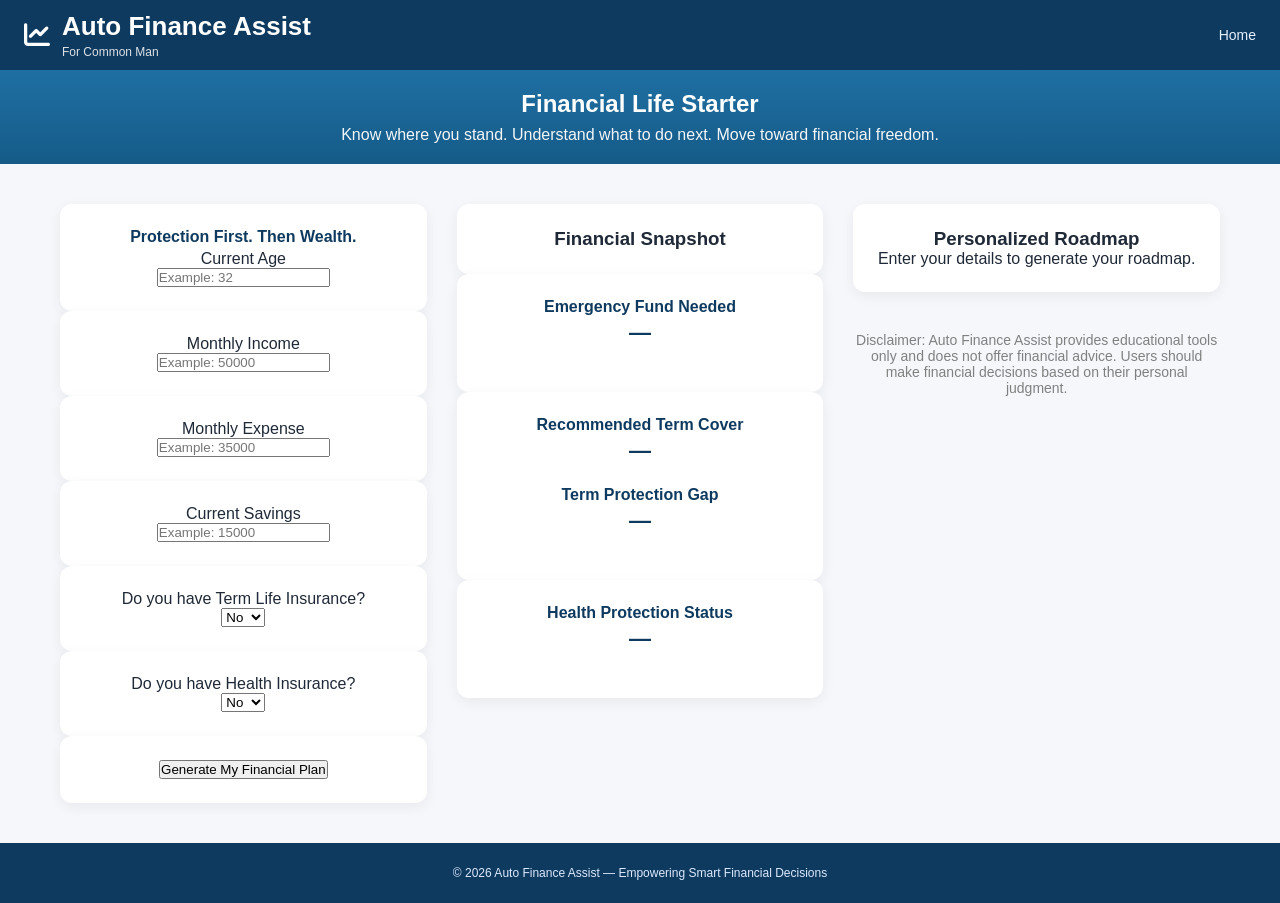
<file: start.html>
<!DOCTYPE html>
<html lang="en">
<head>
    <meta charset="UTF-8">
    <title>Financial Life Starter | Auto Finance Assist</title>
    <meta name="viewport" content="width=device-width, initial-scale=1.0">
    <link rel="stylesheet" href="style.css">

<!-- Font Awesome (same as index) -->
<link rel="stylesheet" href="https://cdnjs.cloudflare.com/ajax/libs/font-awesome/6.4.2/css/all.min.css"/>

</head>
<body>

<!-- TOP FIXED AREA (IDENTICAL TO INDEX) -->
<div class="top-container">
<header>
    <div class="logo">
        <span class="icon"><i class="fas fa-chart-line"></i></span>
        <div>
            <strong>Auto Finance Assist</strong><br>
            <small>For Common Man</small>
        </div>
    </div>

    <nav>
        <a href="index.html">Home</a>
    </nav>
</header>
<section class="hero">
    <h2>Financial Life Starter</h2>
    <p style="font-size:16px; max-width:950px; margin:auto;">
        Know where you stand. Understand what to do next. Move toward financial freedom.
    </p>
</section>
</div>
  
<!-- MAIN -->
<main>
 
<section class="section">

<div class="grid" style="
grid-template-columns: 1fr 1fr 1fr;
gap:30px;
align-items:start;
">

<!-- INPUT COLUMN -->
<div>

<div class="card">
<p><strong>Protection First. Then Wealth.</strong></p>
<label>Current Age</label><br>
<input type="number" id="age" placeholder="Example: 32">
</div>

<div class="card">
<label>Monthly Income</label><br>
<input type="number" id="income"placeholder="Example: 50000">
</div>

<div class="card">
<label>Monthly Expense</label><br>
<input type="number" id="expense"placeholder="Example: 35000">
</div>

<div class="card">
<label>Current Savings</label><br>
<input type="number" id="savings"placeholder="Example: 15000">
</div>


<!-- TERM -->
<div class="card">
<label>Do you have Term Life Insurance?</label><br>
<select id="termInsurance" onchange="toggleTerm()">
<option value="no">No</option>
<option value="yes">Yes</option>
</select>
</div>

<div id="termFields" style="display:none;">
<div class="card">
<label>Sum Assured</label><br>
<input type="number" id="termCover">
</div>

<div class="card">
<label>Yearly Premium</label><br>
<input type="number" id="termPremium">
</div>
</div>


<!-- HEALTH -->
<div class="card">
<label>Do you have Health Insurance?</label><br>
<select id="healthInsurance" onchange="toggleHealth()">
<option value="no">No</option>
<option value="yes">Yes</option>
</select>
</div>

<div id="healthFields" style="display:none;">
<div class="card">
<label>Family Cover (Sum Assured)</label><br>
<input type="number" id="familyCover">
</div>

<div class="card">
<label>Parents Cover (Sum Assured)</label><br>
<input type="number" id="parentsCover">
</div>
</div>

<div class="card">
<button onclick="generatePlan()">Generate My Financial Plan</button>
</div>

</div>


<!-- SNAPSHOT -->

<div>

<div class="card">
<h3>Financial Snapshot</h3>
</div>
<div class="card">
<p><strong>Emergency Fund Needed</strong></p>
<h2 id="emergency">—</h2>
</div>
<div class="card">  
<p><strong>Recommended Term Cover</strong></p>
<h2 id="term">—</h2>

<p><strong>Term Protection Gap</strong></p>
<h2 id="termGap">—</h2>
</div>
<div class="card">
<p><strong>Health Protection Status</strong></p>
<h2 id="healthGap">—</h2>

</div>

</div>



<!-- SUGGESTIONS -->
<div>

<div class="card">
<h3>Personalized Roadmap</h3>
<div id="suggestions">
Enter your details to generate your roadmap.
</div>
</div>

<div style="max-width:900px; margin:40px auto; font-size:14px; text-align:center; color:gray;">
Disclaimer: Auto Finance Assist provides educational tools only and does not offer financial advice. 
Users should make financial decisions based on their personal judgment.
</div>

</div>

</div>
</section>

  
</main>


<footer>
© 2026 Auto Finance Assist — Empowering Smart Financial Decisions
</footer>



<script>

function formatMoney(num){
return "₹ " + num.toLocaleString("en-IN",{maximumFractionDigits:0});
}

function toggleTerm(){
document.getElementById("termFields").style.display =
document.getElementById("termInsurance").value === "yes" ? "block":"none";
}

function toggleHealth(){
document.getElementById("healthFields").style.display =
document.getElementById("healthInsurance").value === "yes" ? "block":"none";
}

function generatePlan(){

const age = Number(document.getElementById("age").value);
const income = Number(document.getElementById("income").value);
const expense = Number(document.getElementById("expense").value);
const savings = Number(document.getElementById("savings").value);

if(!age || !income || !expense){
alert("Please fill required fields");
return;
}

/* Emergency */
const emergencyFund = expense * 6;


/* Term */
const yearsLeft = 60 - age;
const yearlyExpense = expense * 12;
const requiredTerm = yearlyExpense * Math.pow(1.07, yearsLeft) * yearsLeft;

let termGapText="";
let termSuggestion="";

if(document.getElementById("termInsurance").value === "yes"){

const current = Number(document.getElementById("termCover").value);
const gap = requiredTerm - current;

if(gap <= 0){
termGapText="✅ Fully Protected";
termSuggestion="✅ Excellent! Your family is financially protected.";
}else{
termGapText=formatMoney(gap);
termSuggestion=`⚠️ Increase your life cover by <b>${formatMoney(gap)}</b>.`;
}

}else{
termGapText=formatMoney(requiredTerm);
termSuggestion=`🚨 Buy term insurance worth <b>${formatMoney(requiredTerm)}</b>.`;
}


/* Health */
const familyMin = 1000000;
const parentsMin = 1500000;

let healthText="";
let healthSuggestion="";

if(document.getElementById("healthInsurance").value === "yes"){

const fam = Number(document.getElementById("familyCover").value);
const par = Number(document.getElementById("parentsCover").value);

let issues=[];

if(fam < familyMin){
issues.push(`Increase family cover by ${formatMoney(familyMin - fam)}`);
}

if(par < parentsMin){
issues.push(`Increase parents cover by ${formatMoney(parentsMin - par)}`);
}

if(issues.length === 0){
healthText="✅ Well Protected";
healthSuggestion="✅ Great! Your health coverage is strong.";
}else{
healthText="⚠️ Under Protected";
healthSuggestion=issues.join("<br>");
}

}else{

healthText="🚨 No Coverage";
healthSuggestion=`Buy minimum health cover:<br>
• Family: ${formatMoney(familyMin)}<br>
• Parents: ${formatMoney(parentsMin)}`;
}


/* Snapshot */
document.getElementById("emergency").textContent=formatMoney(emergencyFund);
document.getElementById("term").textContent=formatMoney(requiredTerm);
document.getElementById("termGap").textContent=termGapText;
document.getElementById("healthGap").textContent=healthText;


/* Suggestions */
let emergencyMsg = savings >= emergencyFund
? "✅ Your emergency fund is strong."
: `Build emergency savings up to <b>${formatMoney(emergencyFund)}</b>.`;

document.getElementById("suggestions").innerHTML=`

<div style="text-align:center;"><b>STEP 1 — PROTECTION</b></div>
<div style="text-align:left; margin-top:8px;">
✔ ${termSuggestion}<br><br>
✔ ${healthSuggestion}
</div>

<br>

<div style="text-align:center;"><b>STEP 2 — STABILITY</b></div>
<div style="text-align:left; margin-top:8px;">
✔ ${emergencyMsg}<br>
✔ Avoid high-interest debt
</div>

<br>

<div style="text-align:center;"><b>STEP 3 — WEALTH</b></div>
<div style="text-align:left; margin-top:8px;">
✔ Start long-term investing<br>
✔ Increase investments yearly<br>
✔ Stay consistent for decades
</div>

<br>

<div style="text-align:center;">
<b>Golden Rule:</b><br>
Protection → Emergency → Wealth
</div>

`;

}

</script>

</body>
</html>
</file>
<file: style.css>
/* RESET */
*{
    box-sizing:border-box;
    margin:0;
    padding:0;
}

/* BODY LAYOUT */
body{
    font-family:"Segoe UI", Roboto, Arial, sans-serif;
    background:#f5f7fa;
    color:#1f2937;

    min-height:100vh;   /* ✅ better than height */
    display:flex;
    flex-direction:column;

    /* ❌ REMOVE overflow hidden — causes sticky bugs */
}


/* TOP AREA (HEADER + HERO) */
.top-container{
    position:sticky;
    top:0;
    z-index:1000;
    flex-shrink:0;

    /* ✅ Prevents tiny jump/glitch on scroll */
    background:#ffffff;
}


/* HEADER */
header{
    height:70px;
    background:#0f3a5f;
    color:white;
    display:flex;
    align-items:center;
    justify-content:space-between;
    padding:0 24px;
}

/* Logo */
.logo{
    display:flex;
    align-items:center;
    gap:12px;
}

.logo .icon{
    font-size:26px;
}

.logo strong{
    font-size:26px;
    font-weight:700;
}

.logo small{
    font-size:12px;
    opacity:0.85;
}

/* Navigation */
nav a{
    color:#e5f0ff;
    margin-left:18px;
    font-size:14px;
    font-weight:500;
    text-decoration:none;
}

nav a:hover{
    text-decoration:underline;
}


/* HERO */
.hero{
    background:linear-gradient(180deg,#1f6fa3,#155b88);
    color:white;
    text-align:center;
    padding:20px 15px;
}

.hero h2{
    font-size:24px;
    margin-bottom:8px;
    font-weight:600;
}

.hero p{
    font-size:14px;
    margin-bottom:12px;
    opacity:0.95;
}


/* ✅ SCROLLABLE MAIN — NO OVERLAP EVER */
main{
    flex:1;
    overflow-y:auto;

    /* critical for flex scrolling */
    min-height:0;
}


/* SECTION */
.section{
    padding:40px 20px;
    max-width:1200px;
    margin:auto;
}

.section h2{
    text-align:center;
    color:#0f3a5f;
    margin-bottom:22px;
    font-size:22px;
}


/* GRID */
.grid{
    display:grid;
    grid-template-columns:repeat(auto-fit,minmax(220px,1fr));
    gap:18px;
}


/* CARD */
.card{
    background:white;
    padding:24px 18px;
    border-radius:12px;
    text-align:center;
    box-shadow:0 4px 14px rgba(0,0,0,0.06);
    cursor:pointer;
    transition:0.2s;
}

.card:hover{
    transform:translateY(-3px);
    box-shadow:0 10px 22px rgba(0,0,0,0.12);
}

.card strong{
    font-size:16px;
    color:#0f3a5f;
    display:block;
    margin-bottom:4px;
}

.card p{
    font-size:13px;
    color:#555;
}


/* FOOTER */
footer{
    height:60px;
    background:#0f3a5f;
    color:#dbeafe;

    display:flex;
    align-items:center;
    justify-content:center;

    font-size:12px;
    flex-shrink:0;
}
</file>
